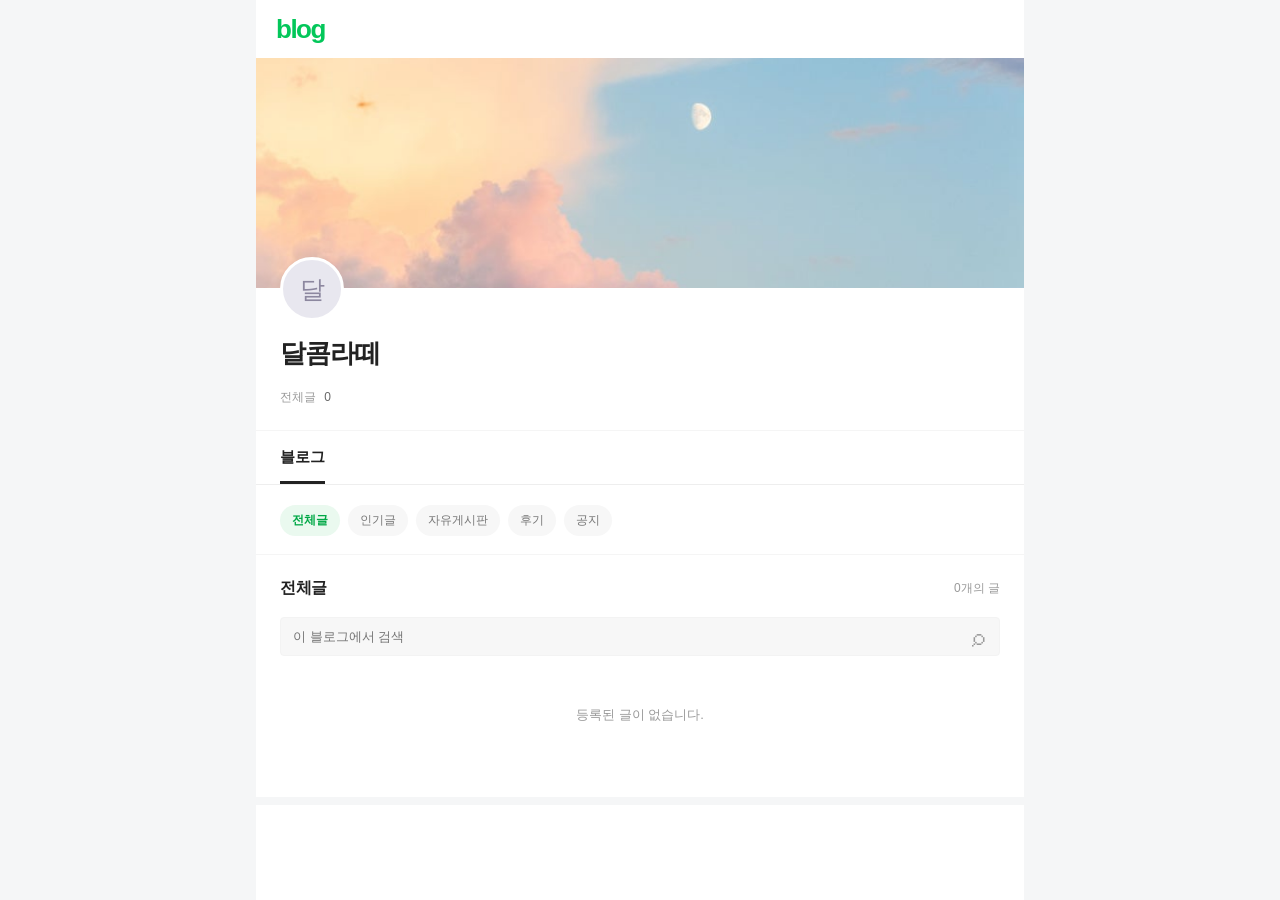
<file: index.html>
<!doctype html><html lang="ko"><head><meta charset="utf-8"><meta name="viewport" content="width=device-width,initial-scale=1"><title>달콤라떼</title><meta name="description" content=""><meta property="og:title" content="달콤라떼"><meta property="og:description" content=""><link rel="stylesheet" href="css/home.css"></head>
<body><a href="#main" class="home-skip">본문 바로가기</a><div class="mobile-blog">
<header class="site-header"><a class="blog-service" href="index.html">blog</a></header>
<section class="profile-cover" aria-label="블로그 커버"><img id="heroImage" alt="블로그 커버 이미지" hidden><div class="cover-decoration" aria-hidden="true"></div></section>
<section class="blog-profile"><div class="profile-avatar" aria-hidden="true">기</div><h1 data-site-name>달콤라떼</h1><p class="profile-post-count">전체글 <span id="postCount">0</span></p></section>
<nav class="profile-navigation" aria-label="블로그 메뉴"><a href="index.html" aria-current="page">블로그</a></nav>
<main id="main"><nav class="home-tabs" id="homeTabs" aria-label="게시판 메뉴"></nav>
<section class="home-section notice-section" id="noticeSection" hidden><div class="section-heading"><h2>공지사항</h2><a href="board.html?board=%EA%B3%B5%EC%A7%80">더보기</a></div><div id="noticePosts"></div></section>
<section class="home-section" id="featuredSection" hidden><div class="section-heading"><h2>인기글</h2><a href="board.html?board=%EC%9D%B8%EA%B8%B0%EA%B8%80">더보기</a></div><p class="section-description">선정한 글을 모아봅니다.</p><div id="featuredPosts" class="featured-grid"></div></section>
<section class="home-section" id="latest"><div class="section-heading"><h2 id="listTitle">전체글</h2><span class="result-count" id="resultCount"></span></div><form class="home-search" id="searchForm" role="search"><label class="sr-only" for="searchInput">글 검색</label><input id="searchInput" type="search" placeholder="이 블로그에서 검색"><button type="submit" aria-label="검색">⌕</button></form><div id="latestPosts"></div><button class="load-more" id="loadMore" type="button" hidden>더 보기</button></section>
<section class="keyword-section" id="keywords"><h2>키워드</h2><div class="tag-cloud" id="tagCloud"></div></section></main>
</div><script src="blog-data.js?v=20261118-product-card"></script><script src="js/core.js"></script><script src="js/blog-core.js?v=20261118-clean"></script><script src="js/home.js?v=20261118-navigation"></script></body></html>
</file>
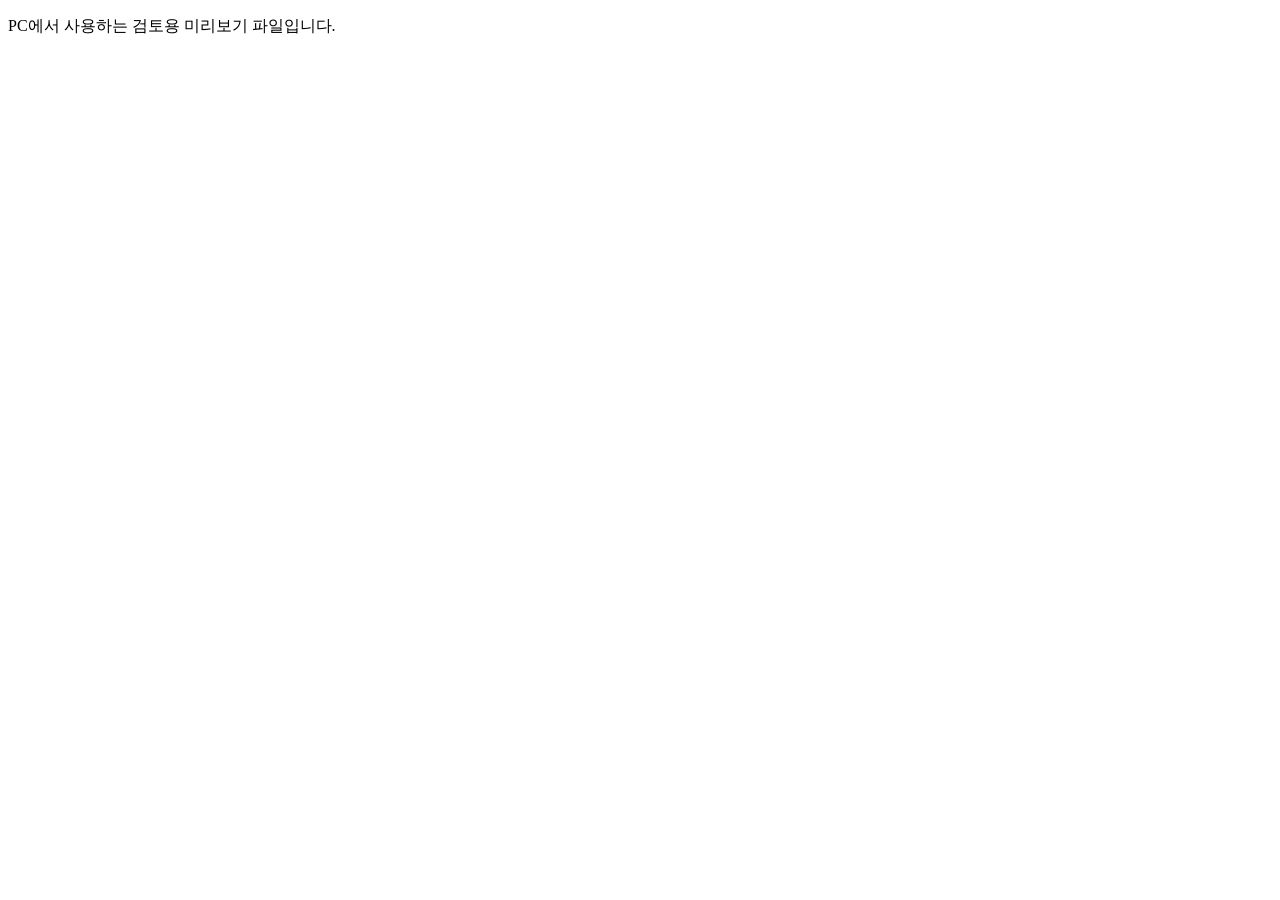
<file: preview.html>
<!doctype html>
<html lang="ko"><head><meta charset="utf-8"><meta name="viewport" content="width=device-width,initial-scale=1"><meta name="robots" content="noindex,nofollow"><title>게시글 미리보기</title></head><body><p id="previewMessage">게시글 미리보기를 여는 중입니다.</p><script src="blog-data.js?v=20261118-product-card"></script><script>
(function(){
  const local=location.protocol==='file:'||['localhost','127.0.0.1','[::1]'].includes(location.hostname);
  if(!local){document.getElementById('previewMessage').textContent='PC에서 사용하는 검토용 미리보기 파일입니다.';return;}
  const posts=window.BLOG_DATA?.posts||[];
  const requested=new URLSearchParams(location.search).get('post');
  const post=requested?posts.find(p=>p.id===requested):(posts.find(p=>p.reviewRequired)||posts[0]);
  if(!post){document.getElementById('previewMessage').textContent='미리 볼 글이 없습니다.';return;}
  location.replace('post.html?post='+encodeURIComponent(post.id)+'&preview=1');
})();
</script></body></html>
</file>
<file: css/home.css>
/* 모바일 블로그의 공개 색상 체계·간격을 참고한 독립 스타일입니다. */
:root{--ink:#222;--muted:#888;--green:#03c75a;--line:#eee}*{box-sizing:border-box}html{scroll-behavior:smooth}body{margin:0;background:#f5f6f7;color:var(--ink);font-family:-apple-system,BlinkMacSystemFont,"Apple SD Gothic Neo","Malgun Gothic",sans-serif;-webkit-font-smoothing:antialiased}a{color:inherit;text-decoration:none}button,input{font:inherit}button{cursor:pointer}.mobile-blog{max-width:768px;margin:auto;background:#fff;min-height:100vh}.site-header{height:58px;display:flex;align-items:center;padding:0 20px;gap:14px;background:#fff}.blog-service{color:var(--green);font-size:26px;letter-spacing:-1.5px;font-weight:800}.header-blog-name{font-size:14px;font-weight:600;overflow:hidden;white-space:nowrap;text-overflow:ellipsis}.editor-entry{font-size:12px;color:#888;margin-left:auto;white-space:nowrap}.profile-cover{height:230px;position:relative;overflow:hidden;background:linear-gradient(120deg,#ede9f5,#f2eff6 48%,#e6ecee)}.profile-cover img{width:100%;height:100%;object-fit:cover;position:relative;z-index:1}.cover-decoration{position:absolute;width:340px;height:340px;border:1px solid #ffffff85;border-radius:50%;top:-160px;right:-65px}.cover-decoration:after{content:'';position:absolute;width:280px;height:280px;border:1px solid #ffffff85;border-radius:50%;top:120px;right:240px}.blog-profile{position:relative;padding:47px 24px 24px}.profile-avatar{position:absolute;top:-31px;width:64px;height:64px;background:#e8e7ef;border:3px solid white;border-radius:50%;display:grid;place-items:center;color:#8c879f;font-size:25px;font-weight:500;z-index:2}.blog-profile h1{font-size:26px;font-weight:700;letter-spacing:-1px;margin:0 0 12px;line-height:1.4}.profile-owner{font-size:13px;font-weight:600;margin:0 0 11px}.blog-profile #profileDescription{font-size:14px;color:#777;line-height:1.8;margin:0;white-space:pre-line}.profile-post-count{font-size:12px;color:#999;margin:18px 0 0}.profile-post-count span{color:#666;margin-left:5px}.profile-navigation{display:flex;gap:30px;border-top:1px solid #f5f5f5;border-bottom:1px solid var(--line);padding:0 24px;height:55px;align-items:stretch}.profile-navigation a{font-size:15px;display:flex;align-items:center;position:relative}.profile-navigation a[aria-current]{font-weight:700}.profile-navigation a[aria-current]:after{content:'';height:3px;position:absolute;left:0;right:0;bottom:0;background:#222}.home-tabs{display:flex;gap:8px;overflow:auto;white-space:nowrap;padding:20px 24px 18px;border-bottom:1px solid #f5f5f5;scrollbar-width:none}.home-tabs a{font-size:12px;padding:7px 12px;background:#f7f7f7;border-radius:20px;color:#777}.home-tabs a[aria-current]{background:#eaf9ef;color:#00a846;font-weight:700}.home-section{padding:23px 24px;border-bottom:8px solid #f5f6f7}.section-heading{display:flex;align-items:center;justify-content:space-between;margin:0 0 18px;gap:12px}.section-heading h2{font-size:16px;font-weight:700;margin:0;letter-spacing:-.4px}.section-heading>a,.result-count{font-size:12px;color:#999}.section-description{font-size:12px;color:#999;margin:-10px 0 18px}.home-search{display:flex;background:#f7f7f7;border:1px solid #f3f3f3;border-radius:4px;margin-bottom:6px}.home-search input{flex:1;min-width:0;background:transparent;border:0;padding:11px 12px;font-size:13px}.home-search button{border:0;background:transparent;padding:0 14px;font-size:25px;color:#999}.latest-row{display:grid;grid-template-columns:minmax(0,1fr) 110px;gap:20px;align-items:center;padding:25px 0;border-bottom:1px solid #f2f2f2}.latest-row:last-child{border-bottom:0}.latest-row img{display:block;width:110px;height:110px;object-fit:cover;border-radius:2px;background:#f4f4f4}.latest-row h3,.story-card h3{font-size:18px;font-weight:500;line-height:1.5;margin:6px 0 9px;letter-spacing:-.6px}.latest-row p,.story-card p{font-size:14px;line-height:1.65;color:#888;margin:0;display:-webkit-box;-webkit-line-clamp:2;-webkit-box-orient:vertical;overflow:hidden}.story-category{font-size:11px;color:#999}.story-meta{display:block;font-size:11px;color:#aaa;margin-top:13px}.featured-grid{display:grid;grid-template-columns:repeat(2,minmax(0,1fr));gap:18px}.story-card img{width:100%;aspect-ratio:1.35;object-fit:cover;background:#f7f7f7;border-radius:2px}.story-card .story-category{display:block;margin-top:10px}.notice-row{display:flex;align-items:center;gap:10px;font-size:14px;padding:12px 0}.notice-row .badge{font-size:11px;color:var(--green);border:1px solid #b9eecb;padding:2px 5px}.notice-row strong{font-size:14px;font-weight:500}.keyword-section{padding:28px 24px}.keyword-section h2{font-size:15px;margin:0 0 15px}.tag-cloud{display:flex;flex-wrap:wrap;gap:10px}.tag-cloud button{background:transparent;color:#888;border:0;font-size:13px;padding:3px 0}.empty-state{text-align:center;padding:34px 12px;font-size:13px;color:#999;line-height:1.8}.load-more{width:100%;padding:12px;border:1px solid #eee;background:white;font-size:13px;color:#888}.site-footer{text-align:center;padding:24px;color:#aaa;font-size:11px;background:#f7f8f9}.site-footer a{color:#999}.site-footer p{margin:8px 0 0}.sr-only,.home-skip{position:absolute;width:1px;height:1px;overflow:hidden;clip:rect(0,0,0,0)}.home-skip:focus{width:auto;height:auto;clip:auto;background:#fff;padding:12px;z-index:10}:focus-visible{outline:2px solid var(--green);outline-offset:3px}[hidden]{display:none!important}
@media(max-width:480px){.site-header{padding:0 20px;height:53px}.profile-cover{height:190px}.blog-profile{padding:45px 22px 23px}.blog-profile h1{font-size:24px}.home-tabs,.home-section,.keyword-section{padding-left:22px;padding-right:22px}.latest-row{grid-template-columns:minmax(0,1fr) 92px;gap:16px}.latest-row img{width:92px;height:92px}.latest-row h3{font-size:17px}.latest-row p{font-size:13px}.profile-navigation{padding:0 22px}.story-card h3{font-size:16px}}
@media(prefers-reduced-motion:reduce){html{scroll-behavior:auto}}
</file>
